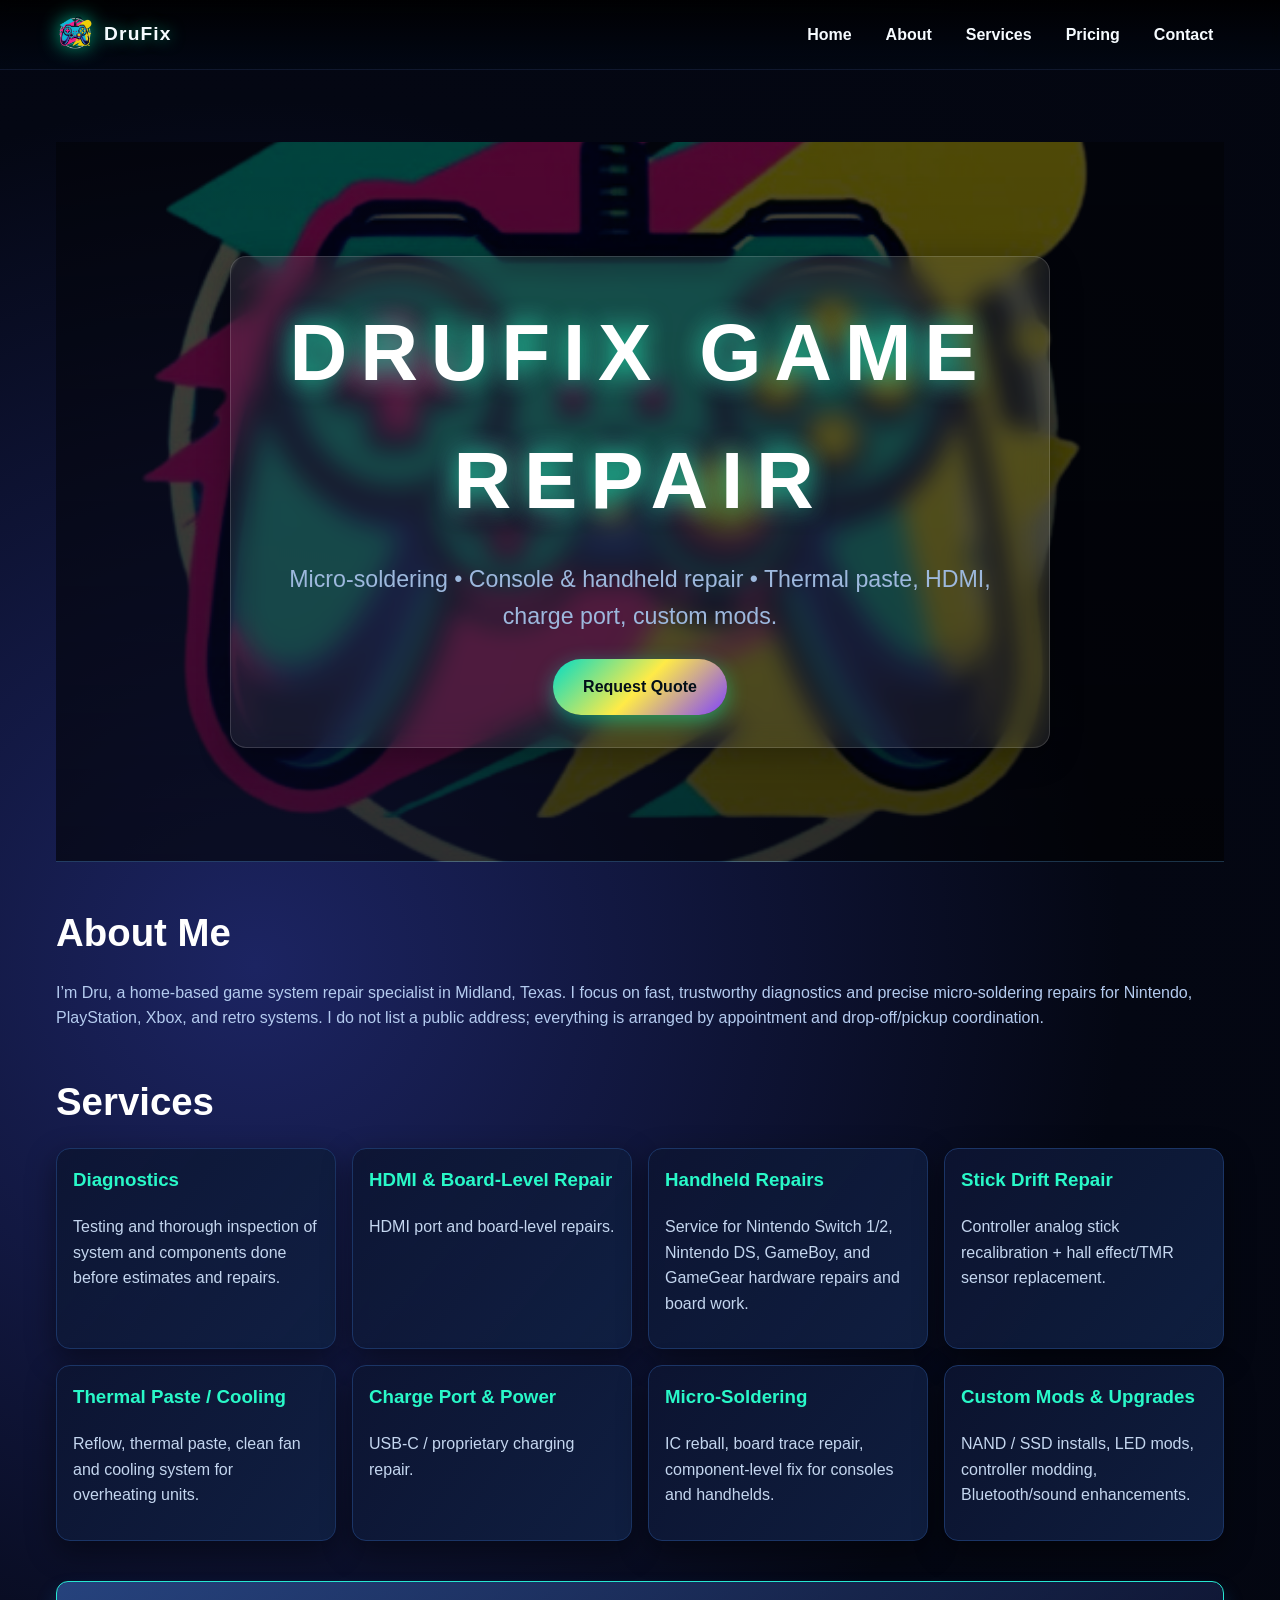
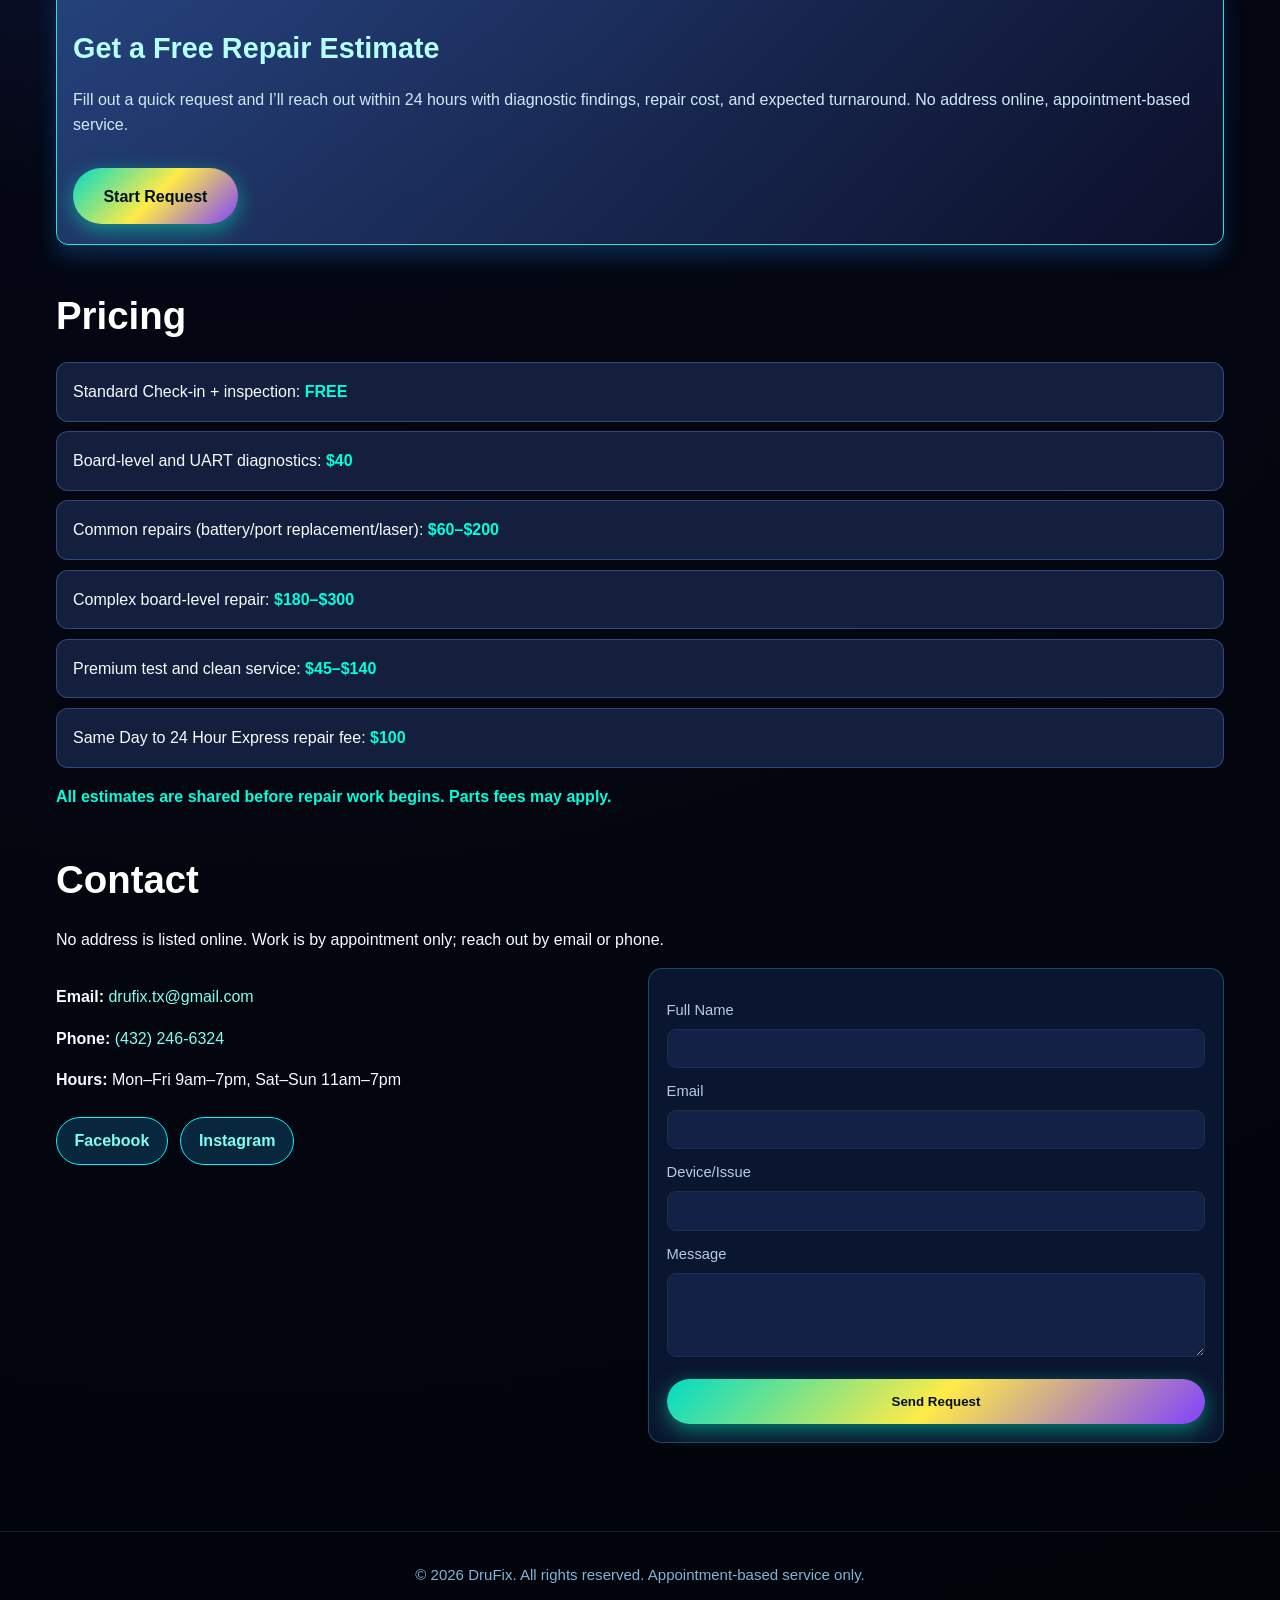
<file: index.html>
<!DOCTYPE html>
<html lang="en">
<head>
  <meta charset="UTF-8" />
  <meta name="viewport" content="width=device-width, initial-scale=1.0" />
  <meta name="description" content="DruFix: micro-soldering and game system repair & upgrades. Fast local service (no public storefront)." />
  <title>DruFix Game Repair</title>

  <!-- Business logo as tab icon -->
  <link rel="icon" type="image/png" href="logo.png" />
  <link rel="shortcut icon" href="favicon.ico" />

  <link rel="stylesheet" href="styles.css" />
</head>
<body>
  <header class="site-header">
    <div class="header-inner">
      <a class="brand" href="#home">
        <img src="logo.png" alt="DruFix Logo" class="brand-logo" loading="lazy" />
        <span>DruFix</span>
      </a>
      <nav class="main-nav" aria-label="Main navigation">
        <a href="#home">Home</a>
        <a href="#about">About</a>
        <a href="#services">Services</a>
        <a href="#pricing">Pricing</a>
        <a href="#contact">Contact</a>
      </nav>
      <button class="mobile-menu" aria-expanded="false" aria-label="Menu">☰</button>
    </div>
  </header>

  <main>
    <section id="home" class="hero" aria-label="Hero section">
      <div class="hero-content">
        <h1>DruFix Game Repair</h1>
        <p>Micro-soldering • Console & handheld repair • Thermal paste, HDMI, charge port, custom mods.</p>
        <a class="btn-primary" href="#contact">Request Quote</a>
      </div>
    </section>

    <section id="about" class="spotlight">
      <h2>About Me</h2>
      <p>
        I’m Dru, a home-based game system repair specialist in Midland, Texas. I focus on fast, trustworthy diagnostics and precise micro-soldering repairs for Nintendo, PlayStation, Xbox, and retro systems. I do not list a public address; everything is arranged by appointment and drop-off/pickup coordination.
      </p>
    </section>

    <section id="services" class="services">
      <h2>Services</h2>
      <div class="card-grid">
        <article class="card">
          <h3>Diagnostics</h3>
          <p>Testing and thorough inspection of system and components done before estimates and repairs.</p>
        </article>
        <article class="card">
          <h3>HDMI & Board-Level Repair</h3>
          <p>HDMI port and board-level repairs.</p>
        </article>
        <article class="card">
          <h3>Handheld Repairs</h3>
          <p>Service for Nintendo Switch 1/2, Nintendo DS, GameBoy, and GameGear hardware repairs and board work.</p>
        </article>
        <article class="card">
          <h3>Stick Drift Repair</h3>
          <p>Controller analog stick recalibration + hall effect/TMR sensor replacement.</p>
        </article>
        <article class="card">
          <h3>Thermal Paste / Cooling</h3>
          <p>Reflow, thermal paste, clean fan and cooling system for overheating units.</p>
        </article>
        <article class="card">
          <h3>Charge Port & Power</h3>
          <p>USB-C / proprietary charging repair.</p>
        </article>
        <article class="card">
          <h3>Micro-Soldering</h3>
          <p>IC reball, board trace repair, component-level fix for consoles and handhelds.</p>
        </article>
        <article class="card">
          <h3>Custom Mods & Upgrades</h3>
          <p>NAND / SSD installs, LED mods, controller modding, Bluetooth/sound enhancements.</p>
        </article>
      </div>
    </section>

    <section class="cta-block" aria-label="Lead capture prompt">
      <h2>Get a Free Repair Estimate</h2>
      <p>Fill out a quick request and I’ll reach out within 24 hours with diagnostic findings, repair cost, and expected turnaround. No address online, appointment-based service.</p>
      <a class="btn-primary" href="#contact">Start Request</a>
    </section>

    <section id="pricing" class="pricing">
      <h2>Pricing</h2>
      <ul>
        <li>Standard Check-in + inspection: <strong>FREE</strong></li>
        <li>Board-level and UART diagnostics: <strong>$40</strong></li>
        <li>Common repairs (battery/port replacement/laser): <strong>$60–$200</strong></li>
        <li>Complex board-level repair: <strong>$180–$300</strong></li>
        <li>Premium test and clean service: <strong>$45–$140</strong></li>
        <li>Same Day to 24 Hour Express repair fee: <strong>$100</strong></li>
      </ul>
      <p>All estimates are shared before repair work begins. Parts fees may apply.</p>
    </section>

    <section id="contact" class="contact">
      <h2>Contact</h2>
      <p>No address is listed online. Work is by appointment only; reach out by email or phone.</p>
      <div class="contact-grid">
        <div>
          <p><strong>Email:</strong> <a href="mailto:drufix.tx@gmail.com">drufix.tx@gmail.com</a></p>
          <p><strong>Phone:</strong> <a href="tel:+14322466324">(432) 246-6324</a></p>
          <p><strong>Hours:</strong> Mon–Fri 9am–7pm, Sat–Sun 11am–7pm</p>
          <div class="social-buttons">
            <a class="btn-secondary" href="https://www.facebook.com/p/DruFix-61576111694480/" target="_blank" rel="noopener noreferrer">Facebook</a>
            <a class="btn-secondary" href="https://www.instagram.com/drufix.tx/" target="_blank" rel="noopener noreferrer">Instagram</a>
          </div>
        </div>
        <form action="https://formspree.io/f/maqpzbze" method="POST" class="contact-form">
          <label>Full Name <input type="text" name="name" required /></label>
          <label>Email <input type="email" name="email" required /></label>
          <label>Device/Issue <input type="text" name="subject" required /></label>
          <label>Message <textarea name="message" rows="4" required></textarea></label>
          <button type="submit" class="btn-primary">Send Request</button>
        </form>
      </div>
    </section>
  </main>

  <footer class="footer">
    <p>&copy; <span id="year"></span> DruFix. All rights reserved. Appointment-based service only.</p>
  </footer>

  <script>
    document.getElementById('year').textContent = new Date().getFullYear();

    const mobileMenu = document.querySelector('.mobile-menu');
    const nav = document.querySelector('.main-nav');
    mobileMenu.addEventListener('click', () => {
      const opened = mobileMenu.getAttribute('aria-expanded') === 'true';
      mobileMenu.setAttribute('aria-expanded', String(!opened));
      nav.classList.toggle('show');
    });
  </script>
</body>
</html>
</file>
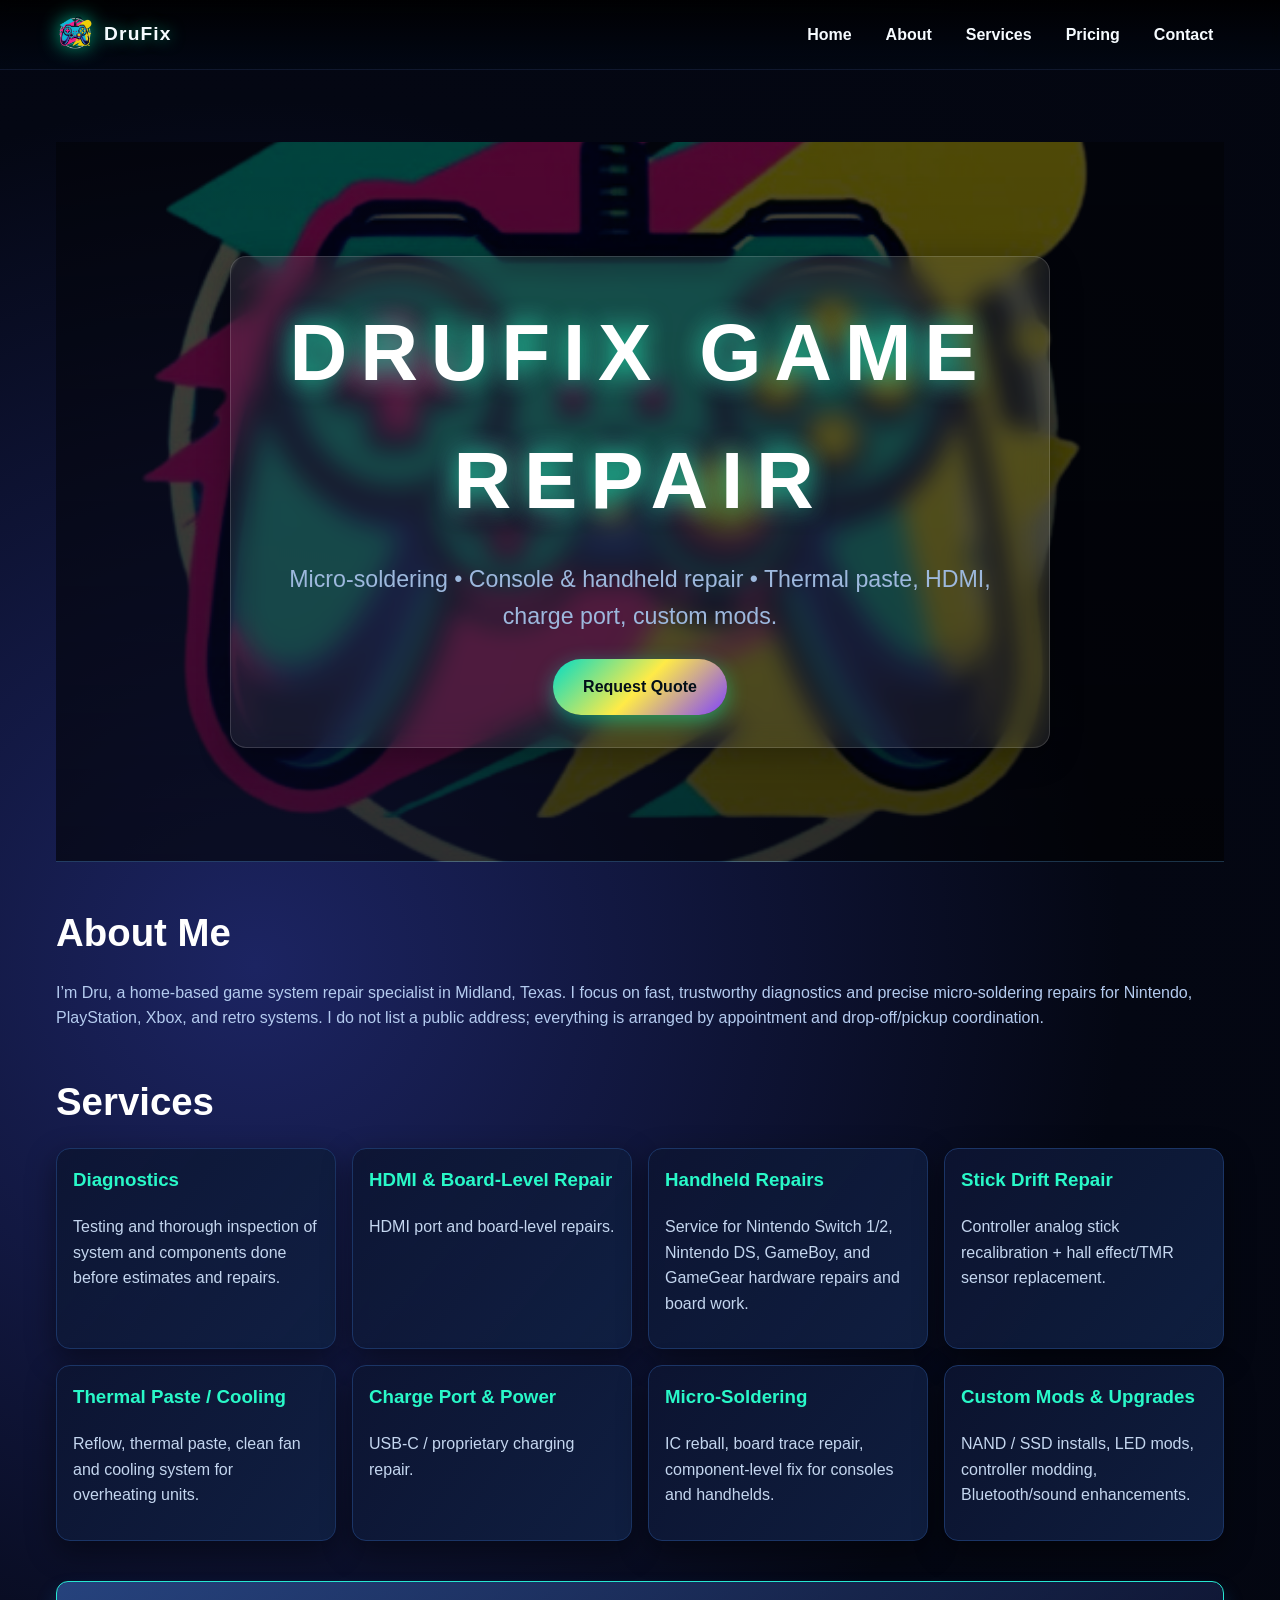
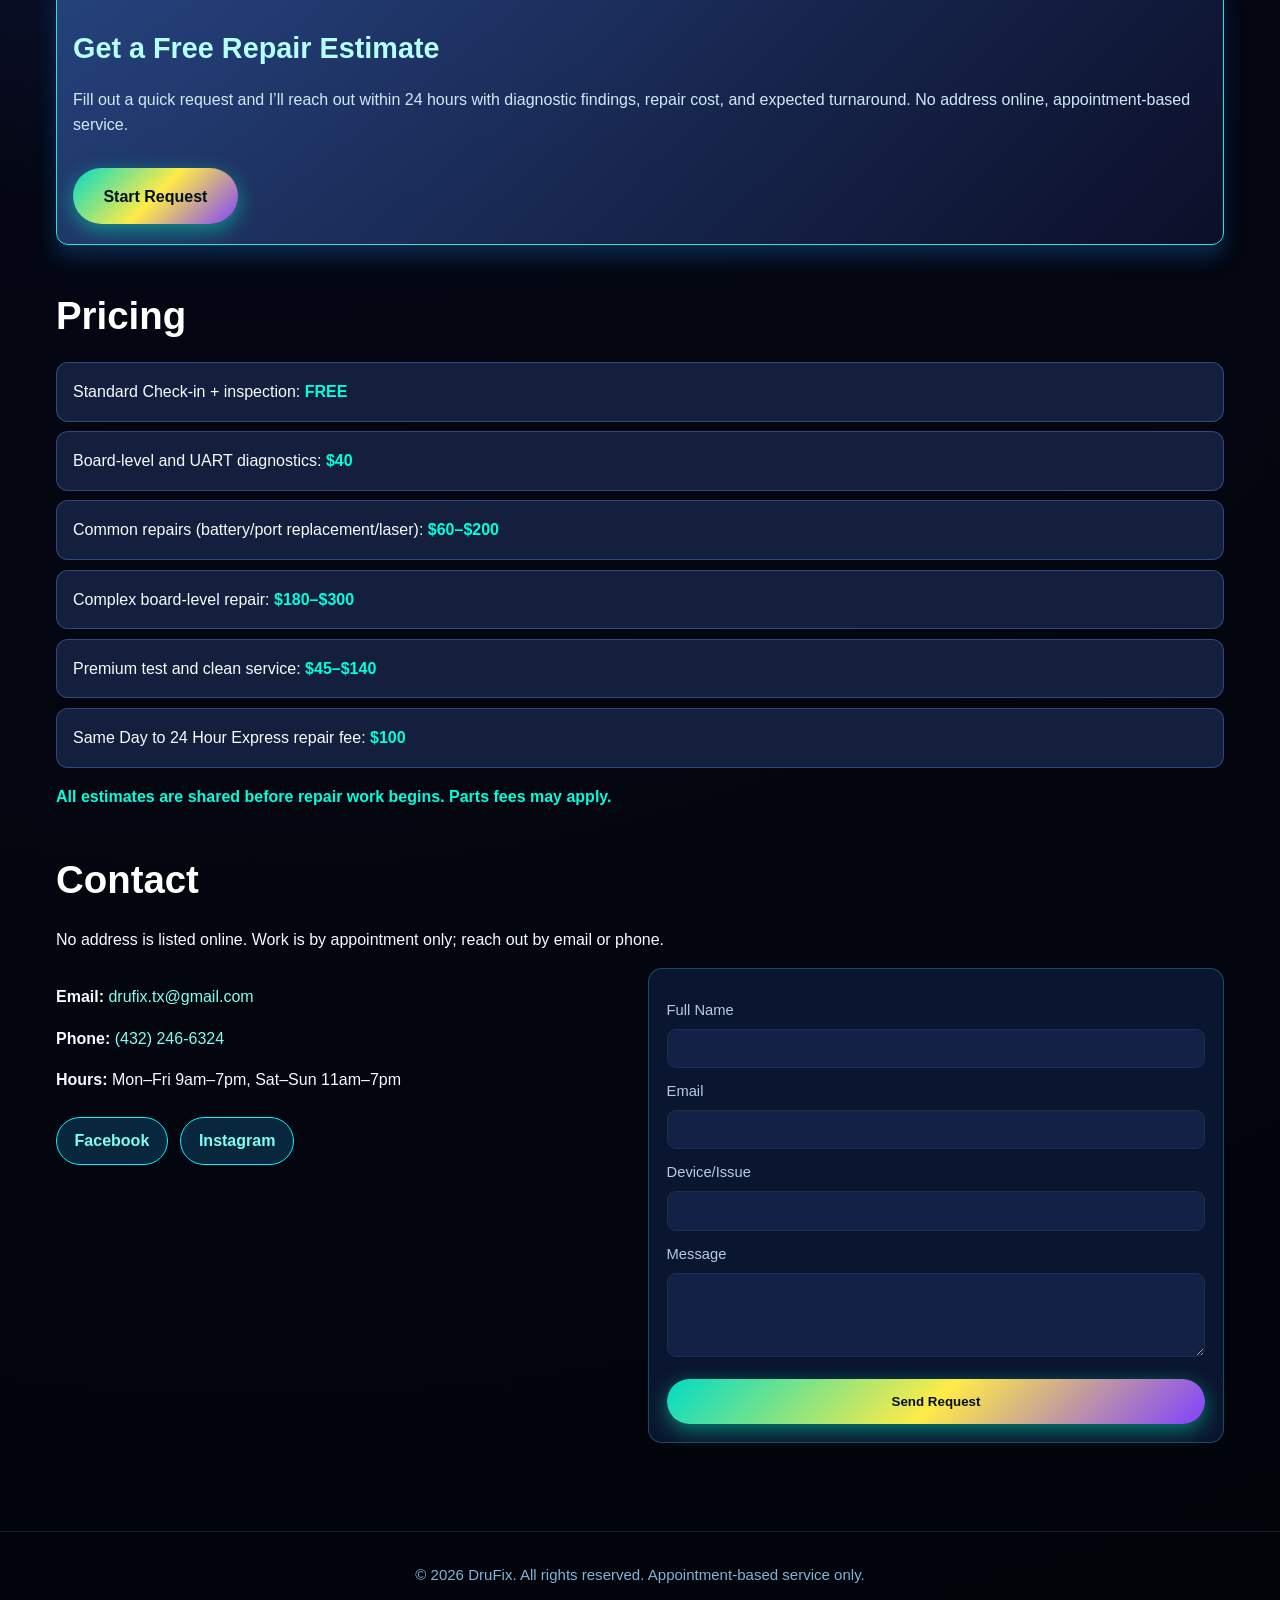
<file: drufix.com-main/index.html>
<!DOCTYPE html>
<html lang="en">
<head>
  <meta charset="UTF-8" />
  <meta name="viewport" content="width=device-width, initial-scale=1.0" />
  <meta name="description" content="DruFix: micro-soldering and game system repair & upgrades. Fast local service (no public storefront)." />
  <title>DruFix Game Repair</title>

  <!-- Business logo as tab icon -->
  <link rel="icon" type="image/png" href="logo.png" />
  <link rel="shortcut icon" href="favicon.ico" />

  <link rel="stylesheet" href="styles.css" />
</head>
<body>
  <header class="site-header">
    <div class="header-inner">
      <a class="brand" href="#home">
        <img src="logo.png" alt="DruFix Logo" class="brand-logo" loading="lazy" />
        <span>DruFix</span>
      </a>
      <nav class="main-nav" aria-label="Main navigation">
        <a href="#home">Home</a>
        <a href="#about">About</a>
        <a href="#services">Services</a>
        <a href="#pricing">Pricing</a>
        <a href="#contact">Contact</a>
      </nav>
      <button class="mobile-menu" aria-expanded="false" aria-label="Menu">☰</button>
    </div>
  </header>

  <main>
    <section id="home" class="hero" aria-label="Hero section">
      <div class="hero-content">
        <h1>DruFix Game Repair</h1>
        <p>Micro-soldering • Console & handheld repair • Thermal paste, HDMI, charge port, custom mods.</p>
        <a class="btn-primary" href="#contact">Request Quote</a>
      </div>
    </section>

    <section id="about" class="spotlight">
      <h2>About Me</h2>
      <p>
        I’m Dru, a home-based game system repair specialist in Midland, Texas. I focus on fast, trustworthy diagnostics and precise micro-soldering repairs for Nintendo, PlayStation, Xbox, and retro systems. I do not list a public address; everything is arranged by appointment and drop-off/pickup coordination.
      </p>
    </section>

    <section id="services" class="services">
      <h2>Services</h2>
      <div class="card-grid">
        <article class="card">
          <h3>Diagnostics</h3>
          <p>Testing and thorough inspection of system and components done before estimates and repairs.</p>
        </article>
        <article class="card">
          <h3>HDMI & Board-Level Repair</h3>
          <p>HDMI port and board-level repairs.</p>
        </article>
        <article class="card">
          <h3>Handheld Repairs</h3>
          <p>Service for Nintendo Switch 1/2, Nintendo DS, GameBoy, and GameGear hardware repairs and board work.</p>
        </article>
        <article class="card">
          <h3>Stick Drift Repair</h3>
          <p>Controller analog stick recalibration + hall effect/TMR sensor replacement.</p>
        </article>
        <article class="card">
          <h3>Thermal Paste / Cooling</h3>
          <p>Reflow, thermal paste, clean fan and cooling system for overheating units.</p>
        </article>
        <article class="card">
          <h3>Charge Port & Power</h3>
          <p>USB-C / proprietary charging repair.</p>
        </article>
        <article class="card">
          <h3>Micro-Soldering</h3>
          <p>IC reball, board trace repair, component-level fix for consoles and handhelds.</p>
        </article>
        <article class="card">
          <h3>Custom Mods & Upgrades</h3>
          <p>NAND / SSD installs, LED mods, controller modding, Bluetooth/sound enhancements.</p>
        </article>
      </div>
    </section>

    <section class="cta-block" aria-label="Lead capture prompt">
      <h2>Get a Free Repair Estimate</h2>
      <p>Fill out a quick request and I’ll reach out within 24 hours with diagnostic findings, repair cost, and expected turnaround. No address online, appointment-based service.</p>
      <a class="btn-primary" href="#contact">Start Request</a>
    </section>

    <section id="pricing" class="pricing">
      <h2>Pricing</h2>
      <ul>
        <li>Standard Check-in + inspection: <strong>FREE</strong></li>
        <li>Board-level and UART diagnostics: <strong>$40</strong></li>
        <li>Common repairs (battery/port replacement/laser): <strong>$60–$200</strong></li>
        <li>Complex board-level repair: <strong>$180–$300</strong></li>
        <li>Premium test and clean service: <strong>$45–$140</strong></li>
        <li>Same Day to 24 Hour Express repair fee: <strong>$100</strong></li>
      </ul>
      <p>All estimates are shared before repair work begins. Parts fees may apply.</p>
    </section>

    <section id="contact" class="contact">
      <h2>Contact</h2>
      <p>No address is listed online. Work is by appointment only; reach out by email or phone.</p>
      <div class="contact-grid">
        <div>
          <p><strong>Email:</strong> <a href="mailto:drufix.tx@gmail.com">drufix.tx@gmail.com</a></p>
          <p><strong>Phone:</strong> <a href="tel:+14322466324">(432) 246-6324</a></p>
          <p><strong>Hours:</strong> Mon–Fri 9am–7pm, Sat–Sun 11am–7pm</p>
          <div class="social-buttons">
            <a class="btn-secondary" href="https://www.facebook.com/p/DruFix-61576111694480/" target="_blank" rel="noopener noreferrer">Facebook</a>
            <a class="btn-secondary" href="https://www.instagram.com/drufix.tx/" target="_blank" rel="noopener noreferrer">Instagram</a>
          </div>
        </div>
        <form action="https://formspree.io/f/your-form-id" method="POST" class="contact-form">
          <label>Full Name <input type="text" name="name" required /></label>
          <label>Email <input type="email" name="email" required /></label>
          <label>Device/Issue <input type="text" name="subject" required /></label>
          <label>Message <textarea name="message" rows="4" required></textarea></label>
          <button type="submit" class="btn-primary">Send Request</button>
        </form>
      </div>
    </section>
  </main>

  <footer class="footer">
    <p>&copy; <span id="year"></span> DruFix. All rights reserved. Appointment-based service only.</p>
  </footer>

  <script>
    document.getElementById('year').textContent = new Date().getFullYear();

    const mobileMenu = document.querySelector('.mobile-menu');
    const nav = document.querySelector('.main-nav');
    mobileMenu.addEventListener('click', () => {
      const opened = mobileMenu.getAttribute('aria-expanded') === 'true';
      mobileMenu.setAttribute('aria-expanded', String(!opened));
      nav.classList.toggle('show');
    });
  </script>
</body>
</html>
</file>
<file: styles.css>
:root {
  --bg: #050a15;
  --surface: #0f1630;
  --accent: #00ffbb;
  --accent-2: #fdff74;
  --accent-alt: #7d16ff;
  --text: #f6fbff;
  --muted: #9db8dd;
  --radius: 14px;
  --shadow: 0 10px 30px rgba(0, 0, 0, .45);
}
* { box-sizing: border-box; }
html, body { margin: 0; padding: 0; font-family: 'Segoe UI', Roboto, Arial, sans-serif; scroll-behavior: smooth; }
body { min-height: 100vh; background: radial-gradient(circle at 20% 30%, #1c2462 0%, #040713 35%, #02040a 100%); color: var(--text); line-height: 1.6; }

.site-header {
  position: sticky; top: 0; z-index: 999;
  background: linear-gradient(180deg, rgba(0,0,0,0.85), rgba(2, 8, 20, 0.90));
  border-bottom: 1px solid rgba(80, 120, 220, .2);
  backdrop-filter: blur(5px);
}
.header-inner { max-width: 1200px; margin: 0 auto; display: flex; align-items: center; justify-content: space-between; padding: 0.75rem 1rem; }
.brand { display: flex; align-items: center; gap: 0.5rem; text-decoration: none; color: var(--text); font-size: 1.2rem; font-weight: 800; letter-spacing: 0.06em; text-shadow: 0 0 15px rgba(0, 255, 187, .5); }
.brand-logo { width: 40px; height: 40px; object-fit: contain; border-radius: 10px; filter: drop-shadow(0 0 10px rgba(0,255,187,.7)); }
.main-nav { display: flex; gap: 0.8rem; }
.main-nav a { color: var(--text); text-decoration: none; font-weight: 700; padding: 0.55rem 0.6rem; border-radius: 10px; transition: 0.18s; border: 1px solid transparent; }
.main-nav a:hover, .main-nav a:focus { color: #20fff5; background: rgba(0, 255, 187, 0.15); border-color: rgba(0, 255, 187, .4); }
.mobile-menu { display: none; background: transparent; border: 0; color: var(--text); font-size: 1.36rem; cursor: pointer; }

.hero { min-height: 80vh; display: grid; place-items: center; background-image: linear-gradient(rgba(0, 0, 0, 0.4), rgba(0, 0, 0, 0.6)), url('wallpaper.jpg'); background-size: cover; background-position: center; text-align: center; padding: 4rem 1rem; border-bottom: 1px solid rgba(102, 191, 255, .25); }
.hero-content { max-width: 820px; background: rgba(255, 255, 255, 0.08); backdrop-filter: blur(12px); border: 1px solid rgba(255, 255, 255, 0.15); border-radius: 16px; padding: 2rem; box-shadow: 0 8px 32px rgba(0, 0, 0, 0.3); }
.hero h1 { font-size: clamp(2rem, 7vw, 5rem); margin: 0 0 0.8rem; text-transform: uppercase; letter-spacing: 0.16em; color: #fff; text-shadow: 0 0 25px rgba(0, 255, 187, .65), 0 0 30px rgba(255, 255, 255, .2); }
.hero p { max-width: 740px; margin: 1rem auto 1.5rem; color: var(--muted); font-size: clamp(1rem, 2.2vw, 1.45rem); }
.btn-primary { display: inline-block; background: linear-gradient(135deg, #00dbc6, #ffeb47, #7f42ff); color: #030f19; font-weight: 800; border: 0; padding: 0.95rem 1.9rem; border-radius: 999px; text-decoration: none; box-shadow: 0 6px 20px rgba(0, 255, 187, .45); transition: transform .12s ease, filter .12s ease; }
.btn-primary:hover { transform: translateY(-2px); filter: brightness(1.05); }

.btn-secondary { display: inline-block; margin-top: 0.5rem; margin-right: 0.5rem; background: rgba(31, 173, 255, 0.20); border: 1px solid #00f2ff; color: #c9f7ff; text-decoration: none; padding: 0.65rem 1.1rem; border-radius: 999px; font-weight: 700; transition: background .25s ease, transform .12s ease; }
.btn-secondary:hover { background: rgba(31, 173, 255, 0.38); transform: translateY(-1px); }

main { max-width: 1200px; margin: 0 auto; padding: 2rem 1rem 3rem; }
section { margin: 2.5rem 0; }
section h2 { font-size: clamp(1.6rem, 3vw, 2.5rem); margin-bottom: 1rem; color: #fff; }
.spotlight p, .pricing p { color: #b4cbef; }

.card-grid { display: grid; grid-template-columns: repeat(auto-fit, minmax(230px, 1fr)); gap: 1rem; }
.card { background: linear-gradient(130deg, rgba(12, 20, 49, .88), rgba(16, 32, 67, .92)); border: 1px solid #1b3566; border-radius: var(--radius); padding: 1rem; box-shadow: var(--shadow); }
.card h3 { margin-top: 0; color: #29f8c8; }
.card p { color: #c4d6ef; }

.pricing ul { list-style-type: none; margin: 0; padding: 0; }
.pricing li { background: #141f3d; margin: 0.6rem 0; border-radius: 12px; padding: 1rem; border: 1px solid rgba(91, 137, 231, .4); }
.pricing strong { color: #00ffdd; }
.pricing p { color: #00ffdd; font-weight: 700; }

.cta-block { margin: 2rem 0; padding: 1.2rem 1rem; border: 1px solid #27e7d2; border-radius: 12px; background: linear-gradient(135deg, rgba(47, 84, 154, .75), rgba(16, 20, 54, .65)); box-shadow: 0 12px 20px rgba(24, 117, 210, .3); }
.cta-block h2 { font-size: 1.8rem; color: #b5ffff; }
.cta-block p { color: #d0e9f9; }
.cta-block .btn-primary { margin-top: 0.9rem; }

.contact-grid { display: grid; grid-template-columns: 1fr 1fr; gap: 1rem; align-items: start; }
.contact-grid a { color: #7fffee; text-decoration: none; }
.contact-form { background: rgba(11, 23, 50, 0.95); border: 1px solid rgba(39, 186, 190, .35); border-radius: var(--radius); padding: 1.1rem; }
.contact-form label { display: block; margin-top: 0.75rem; color: #b7cbdf; font-size: 0.92rem; }
.contact-form input, .contact-form textarea { width: 100%; margin-top: 0.4rem; padding: 0.7rem 0.8rem; border-radius: 9px; border: 1px solid #1e2f4b; background: #122145; color: #e2f8ff; }
.contact-form input:focus, .contact-form textarea:focus { outline: none; border-color: #00ffd0; box-shadow: 0 0 12px rgba(0, 255, 208, .5); }
.contact-form button { margin-top: 0.9rem; width: 100%; }

.footer { text-align: center; color: #80b3d8; font-size: 0.94rem; padding: 1rem; border-top: 1px solid rgba(70, 106, 160, .25); }

@media (max-width: 900px) {
  .main-nav { display: none; position: absolute; top: 64px; left: 0; width: 100%; background: rgba(6, 10, 18, .96); flex-direction: column; padding: 0.75rem 1rem; gap: 0.6rem; }
  .main-nav.show { display: flex; }
  .mobile-menu { display: block; }
  .contact-grid { grid-template-columns: 1fr; }
}

@media (max-width: 600px) {
  .hero { padding: 3rem 0.7rem; }
  .header-inner { padding: 0.6rem 0.7rem; }
  .card-grid { grid-template-columns: 1fr; }
  .pricing li { font-size: 0.93rem; }
  .cta-block { text-align: center; }
}
</file>
<file: drufix.com-main/styles.css>
:root {
  --bg: #050a15;
  --surface: #0f1630;
  --accent: #00ffbb;
  --accent-2: #fdff74;
  --accent-alt: #7d16ff;
  --text: #f6fbff;
  --muted: #9db8dd;
  --radius: 14px;
  --shadow: 0 10px 30px rgba(0, 0, 0, .45);
}
* { box-sizing: border-box; }
html, body { margin: 0; padding: 0; font-family: 'Segoe UI', Roboto, Arial, sans-serif; scroll-behavior: smooth; }
body { min-height: 100vh; background: radial-gradient(circle at 20% 30%, #1c2462 0%, #040713 35%, #02040a 100%); color: var(--text); line-height: 1.6; }

.site-header {
  position: sticky; top: 0; z-index: 999;
  background: linear-gradient(180deg, rgba(0,0,0,0.85), rgba(2, 8, 20, 0.90));
  border-bottom: 1px solid rgba(80, 120, 220, .2);
  backdrop-filter: blur(5px);
}
.header-inner { max-width: 1200px; margin: 0 auto; display: flex; align-items: center; justify-content: space-between; padding: 0.75rem 1rem; }
.brand { display: flex; align-items: center; gap: 0.5rem; text-decoration: none; color: var(--text); font-size: 1.2rem; font-weight: 800; letter-spacing: 0.06em; text-shadow: 0 0 15px rgba(0, 255, 187, .5); }
.brand-logo { width: 40px; height: 40px; object-fit: contain; border-radius: 10px; filter: drop-shadow(0 0 10px rgba(0,255,187,.7)); }
.main-nav { display: flex; gap: 0.8rem; }
.main-nav a { color: var(--text); text-decoration: none; font-weight: 700; padding: 0.55rem 0.6rem; border-radius: 10px; transition: 0.18s; border: 1px solid transparent; }
.main-nav a:hover, .main-nav a:focus { color: #20fff5; background: rgba(0, 255, 187, 0.15); border-color: rgba(0, 255, 187, .4); }
.mobile-menu { display: none; background: transparent; border: 0; color: var(--text); font-size: 1.36rem; cursor: pointer; }

.hero { min-height: 80vh; display: grid; place-items: center; background-image: linear-gradient(rgba(0, 0, 0, 0.4), rgba(0, 0, 0, 0.6)), url('wallpaper.jpg'); background-size: cover; background-position: center; text-align: center; padding: 4rem 1rem; border-bottom: 1px solid rgba(102, 191, 255, .25); }
.hero-content { max-width: 820px; background: rgba(255, 255, 255, 0.08); backdrop-filter: blur(12px); border: 1px solid rgba(255, 255, 255, 0.15); border-radius: 16px; padding: 2rem; box-shadow: 0 8px 32px rgba(0, 0, 0, 0.3); }
.hero h1 { font-size: clamp(2rem, 7vw, 5rem); margin: 0 0 0.8rem; text-transform: uppercase; letter-spacing: 0.16em; color: #fff; text-shadow: 0 0 25px rgba(0, 255, 187, .65), 0 0 30px rgba(255, 255, 255, .2); }
.hero p { max-width: 740px; margin: 1rem auto 1.5rem; color: var(--muted); font-size: clamp(1rem, 2.2vw, 1.45rem); }
.btn-primary { display: inline-block; background: linear-gradient(135deg, #00dbc6, #ffeb47, #7f42ff); color: #030f19; font-weight: 800; border: 0; padding: 0.95rem 1.9rem; border-radius: 999px; text-decoration: none; box-shadow: 0 6px 20px rgba(0, 255, 187, .45); transition: transform .12s ease, filter .12s ease; }
.btn-primary:hover { transform: translateY(-2px); filter: brightness(1.05); }

.btn-secondary { display: inline-block; margin-top: 0.5rem; margin-right: 0.5rem; background: rgba(31, 173, 255, 0.20); border: 1px solid #00f2ff; color: #c9f7ff; text-decoration: none; padding: 0.65rem 1.1rem; border-radius: 999px; font-weight: 700; transition: background .25s ease, transform .12s ease; }
.btn-secondary:hover { background: rgba(31, 173, 255, 0.38); transform: translateY(-1px); }

main { max-width: 1200px; margin: 0 auto; padding: 2rem 1rem 3rem; }
section { margin: 2.5rem 0; }
section h2 { font-size: clamp(1.6rem, 3vw, 2.5rem); margin-bottom: 1rem; color: #fff; }
.spotlight p, .pricing p { color: #b4cbef; }

.card-grid { display: grid; grid-template-columns: repeat(auto-fit, minmax(230px, 1fr)); gap: 1rem; }
.card { background: linear-gradient(130deg, rgba(12, 20, 49, .88), rgba(16, 32, 67, .92)); border: 1px solid #1b3566; border-radius: var(--radius); padding: 1rem; box-shadow: var(--shadow); }
.card h3 { margin-top: 0; color: #29f8c8; }
.card p { color: #c4d6ef; }

.pricing ul { list-style-type: none; margin: 0; padding: 0; }
.pricing li { background: #141f3d; margin: 0.6rem 0; border-radius: 12px; padding: 1rem; border: 1px solid rgba(91, 137, 231, .4); }
.pricing strong { color: #00ffdd; }
.pricing p { color: #00ffdd; font-weight: 700; }

.cta-block { margin: 2rem 0; padding: 1.2rem 1rem; border: 1px solid #27e7d2; border-radius: 12px; background: linear-gradient(135deg, rgba(47, 84, 154, .75), rgba(16, 20, 54, .65)); box-shadow: 0 12px 20px rgba(24, 117, 210, .3); }
.cta-block h2 { font-size: 1.8rem; color: #b5ffff; }
.cta-block p { color: #d0e9f9; }
.cta-block .btn-primary { margin-top: 0.9rem; }

.contact-grid { display: grid; grid-template-columns: 1fr 1fr; gap: 1rem; align-items: start; }
.contact-grid a { color: #7fffee; text-decoration: none; }
.contact-form { background: rgba(11, 23, 50, 0.95); border: 1px solid rgba(39, 186, 190, .35); border-radius: var(--radius); padding: 1.1rem; }
.contact-form label { display: block; margin-top: 0.75rem; color: #b7cbdf; font-size: 0.92rem; }
.contact-form input, .contact-form textarea { width: 100%; margin-top: 0.4rem; padding: 0.7rem 0.8rem; border-radius: 9px; border: 1px solid #1e2f4b; background: #122145; color: #e2f8ff; }
.contact-form input:focus, .contact-form textarea:focus { outline: none; border-color: #00ffd0; box-shadow: 0 0 12px rgba(0, 255, 208, .5); }
.contact-form button { margin-top: 0.9rem; width: 100%; }

.footer { text-align: center; color: #80b3d8; font-size: 0.94rem; padding: 1rem; border-top: 1px solid rgba(70, 106, 160, .25); }

@media (max-width: 900px) {
  .main-nav { display: none; position: absolute; top: 64px; left: 0; width: 100%; background: rgba(6, 10, 18, .96); flex-direction: column; padding: 0.75rem 1rem; gap: 0.6rem; }
  .main-nav.show { display: flex; }
  .mobile-menu { display: block; }
  .contact-grid { grid-template-columns: 1fr; }
}

@media (max-width: 600px) {
  .hero { padding: 3rem 0.7rem; }
  .header-inner { padding: 0.6rem 0.7rem; }
  .card-grid { grid-template-columns: 1fr; }
  .pricing li { font-size: 0.93rem; }
  .cta-block { text-align: center; }
}
</file>
